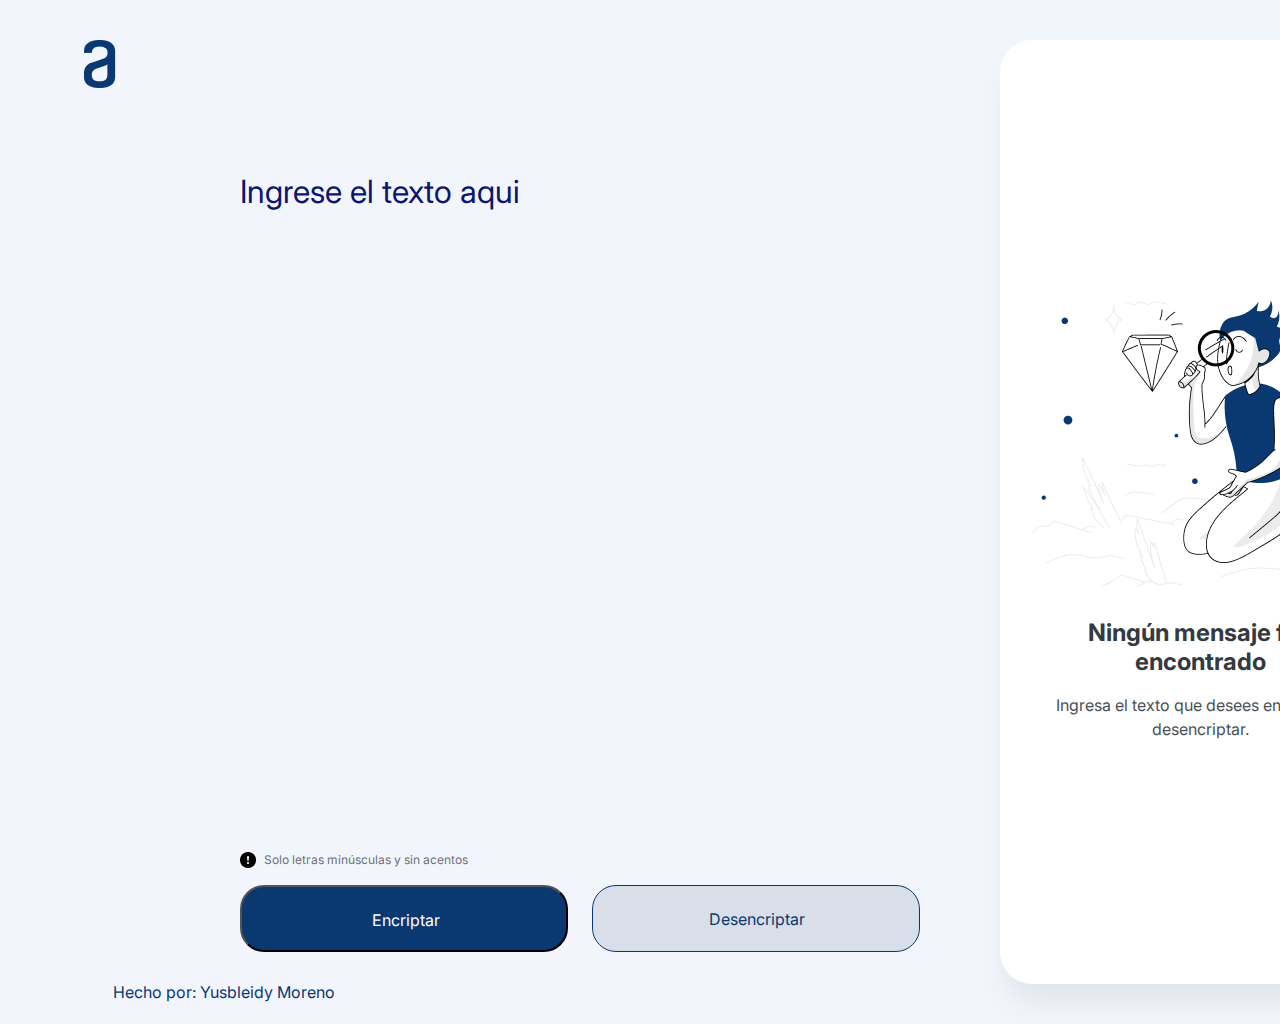
<file: index.html>
<!DOCTYPE html>
<html>
    <head>
        <meta charset="UTF-8">
        <meta http-equiv="X-UA-Compatible" content="IE=edge">
        <meta name="viewport" content="width=device-width, initial-scale=1.0"> 
        <link rel="stylesheet" href="reset.css">
        <link rel="stylesheet" href="style.css">
        <link href="https://fonts.googleapis.com/css2?family=Inter:wght@500&display=swap" rel="stylesheet">
    </head>
    <body>
        <header>
            <h1><img src="Imagenes/Logo.png" class="Logo"></h1> 
        </header>
        <main>
            <section>
                <nav>
                    <a href="desktop-2.html"> 
                        <p class="texto">Ingrese el texto aqui</p>
                    </a>
                </nav>  
                        <ul class="frame3">
                            <button class="button1" type="button" id="button-encriptar"><em>Encriptar</em></button>
                            <button class="button2" type="button" id="button-desencriptar"><em>Desencriptar</em></button>
                        </ul> 
            </section>

            <section class="frame1">
                <img src="Imagenes/exclamacion.png" class="exclamacion">
                <p class="mensaje">Solo letras minúsculas y sin acentos</p>
            </section>

            <section>
                <ul>
                    <div class="rectangulo">
                        <rect x="0" y="24"/>
                    </div>
                    <div class="imagen"><img  src="Imagenes/Muñeco.png" ></div>
                    <div class="frame5">
                        <p class="mensaje1">Ningún mensaje fue encontrado</p>
                        <p class="mensaje2">Ingresa el texto que desees encriptar o desencriptar.</p>
                    </div> 
                </ul>
            </section>
        </main> 
        <script src="script.js"></script>

        <footer>
            <p class="pie">Hecho por: Yusbleidy Moreno </p>
        </footer>
 
    </body>
   
</html>
</file>
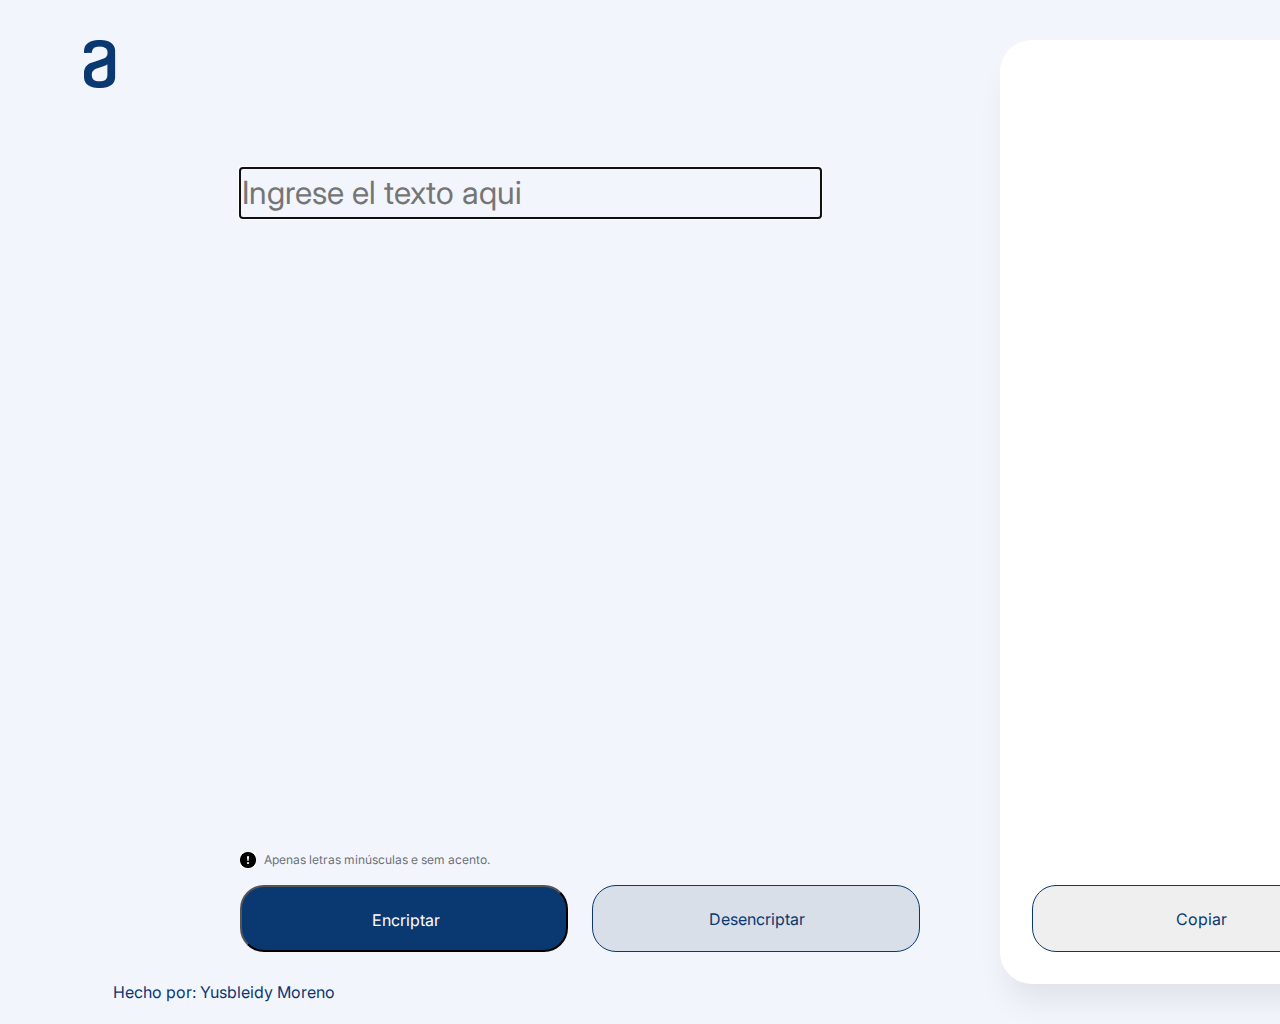
<file: desktop-2.html>
<!DOCTYPE html>
<html>
    <head> 
        <meta charset="UTF-8">
        <meta http-equiv="X-UA-Compatible" content="IE=edge">
        <meta name="viewport" content="width=device-width"> 
        <link rel="stylesheet" href="reset.css">
        <link rel="stylesheet" href="style.css">
        <link href="https://fonts.googleapis.com/css2?family=Inter:wght@500&display=swap" rel="stylesheet">
    </head>
    <body>
        <header>
            <h1 class="frame6"><img src="Imagenes/Logo.png" class="Logo2"></h1> 
        </header>
        <main>
            <section class="frame1">
                <img src="Imagenes/exclamacion.png" class="exclamacion">
                <p class="mensaje">Apenas letras minúsculas e sem acento.</p>
            </section>
            <section>  
                <input class="texto" type="text" name="texto-ingresado" id="texto-ingresado" placeholder="Ingrese el texto aqui"></input> 
                <ul class="frame3">
                    <button class="button1" type="button" id="button-encriptar"><em>Encriptar</em></button>
                    <button class="button2" type="button" id="desencriptar-texto"><em>Desencriptar</em></button>
                </ul>
            </section>
            <section>
                <ul>
                    <div class="rectangulo">
                        <rect x="0" y="24"/>
                    </div>
                    <textarea class="text-salida" type="text"  id="#msg"></textarea>
                    <button class="button3" type="button" id="button-copiar"><em>Copiar</em></button>
                   
                </ul>
            </section>
        </main> 
        <script src="script.js"></script>
        <footer>
            <p class="pie">Hecho por: Yusbleidy Moreno </p>
        </footer>
    </body>
   
</html>
</file>
<file: style.css>
body{
    /* Encriptador - 1 Desktop */
    position: relative;
    width: 1440px;
    height: 1024px;
    border-radius: 0px; 
    /* Light blue/light-blue-100 */
    background: #F3F5FC;
}
.Logo{
    /* Logo */
    /* Auto layout */
    display: flex;
    flex-direction: column;
    align-items: flex-start;
    padding: 0px;
    gap: 40px;
    position: absolute;
    width: 120px;
    height: 48px;
    left: 40px;
    top: 40px;
    }

.frame3{
    /* Frame 3 */
    /* Auto layout */
    display: flex;
    flex-direction: row;
    align-items: flex-start;
    padding: 0px;
    gap: 24px;
    position: absolute;
    width: 680px;
    height: 67px;
    left: 240px;
    top: 885px;
}
.texto{
    /* Ingrese el texto aqui */
    position: absolute;
    width: 577px;
    height: 48px;
    left: 240px;
    top: 168px;
    font-family: 'Inter';
    font-style: normal;
    font-weight: 400;
    font-size: 32px;
    line-height: 150%;
    /* identical to box height, or 48px */
    /* Dark blue/dark-blue-300 */
    color: #0a1471;
    background: #F3F5FC;
    border-style: none;
    
}
.button1{
    /* Button */
    /* Auto layout */
    display: flex;
    flex-direction: row;
    align-items: flex-start;
    padding: 24px;
    gap: 8px;
    width: 328px;
    height: 67px;
    left: 352px;
    /* Dark blue/dark-blue-300 */
    background: #0A3871;
    border-radius: 24px;
    /* Inside auto layout */
    flex: none;
    order: 0;
    flex-grow: 0;
}
.button1 em{
    width: 280px;
    height: 19px;
    top: 24px;
    left: 24px;
    font-family: 'Inter';
    font-style: normal;
    font-weight: 400;
    font-size: 16px;
    line-height: 19px;
    text-align: center;
    /* White */
    color: #FFFFFF;
    /* Inside auto layout */
    flex: none;
    order: 0;
    flex-grow: 1;
}
.button1:hover{
    background: rgb(0, 30, 255);
    transform: scale(1.1);
}
.button2{
    /* Button */
    box-sizing: border-box;
    /* Auto layout */
    display: flex;
    flex-direction: row;
    align-items: flex-start;
    padding: 24px;
    gap: 8px;
    width: 328px;
    height: 67px;
    /* Light gray */
    background: #D8DFE8;
    /* Dark blue/dark-blue-300 */
    border: 1px solid #0A3871;
    border-radius: 24px;
    /* Inside auto layout */
    flex: none;
    order: 1;
    flex-grow: 0;
}
.button2 em{
    /* Button */
    width: 280px;
    height: 19px;
    top: 24px;
    left: 24px;
    font-family: 'Inter';
    font-style: normal;
    font-weight: 400;
    font-size: 16px;
    line-height: 19px;
    text-align: center;
    /* Dark blue/dark-blue-300 */
    color: #0A3871;
    /* Inside auto layout */
    flex: none;
    order: 0;
    flex-grow: 1;
}    
.button2:hover{
    background: rgba(202, 228, 232, 0.524);
    transform: scale(1.1);
}
.frame1{
    /* Frame 1 */
    /* Auto layout */
    display: flex;
    flex-direction: row;
    align-items: center;
    padding: 0px;
    gap: 8px;
    position: absolute;
    width: 229px;
    height: 18px;
    left: 240px;
    top: 851px;
}
.exclamacion{
    /* bi:exclamation-circle-fill */
    width: 16px;
    height: 16px;
    /* Inside auto layout */
    flex: none;
    order: 0;
    flex-grow: 0;
}
.mensaje{
    /* Solo letras minúsculas y sin acentos */
    width: 300px;
    height: 18px;
    font-family: 'Inter';
    font-style: normal;
    font-weight: 400;
    font-size: 12px;
    line-height: 150%;
    /* identical to box height, or 18px */
    /* Gray/gray-400 */
    color: #495057;
    opacity: 0.8;
    /* Inside auto layout */
    flex: none;
    order: 1;
    flex-grow: 0;
    }
.imagen{
    /* Muñeco */
    position: absolute;
    width: 336px;
    height: 304px;
    left: 1032px;
    top: 283px;
}
.frame5 {
    /* Frame 5 */
    /* Auto layout */
    display: flex;
    flex-direction: column;
    align-items: flex-start;
    padding: 0px;
    gap: 16px;
    position: absolute;
    width: 336px;
    height: 122px;
    left: 1032px;
    top: 619px;
}
.mensaje1{
    /* Ningún mensaje fue encontrado */
    width: 336px;
    height: 58px;
    font-family: 'Inter';
    font-style: normal;
    font-weight: 700;
    font-size: 24px;
    line-height: 120%;
    /* or 29px */
    text-align: center;
    /* Gray/gray-500 */
    color: #343A40;
    /* Inside auto layout */
    flex: none;
    order: 0;
    align-self: stretch;
    flex-grow: 0;
}
.mensaje2{
    /* Ingresa el texto que desees encriptar o desencriptar. */
    width: 336px;
    height: 48px;
    font-family: 'Inter';
    font-style: normal;
    font-weight: 400;
    font-size: 16px;
    line-height: 150%;
    /* or 24px */
    text-align: center;
    /* Gray/gray-400 */
    color: #495057;
    /* Inside auto layout */
    flex: none;
    order: 1;
    align-self: stretch;
    flex-grow: 0;
}
.rectangulo {
    /* Rectangle 1 */
    position: absolute;
    width: 400px;
    height: 944px;
    left: 1000px;
    top: 40px;
    /* White */
    background: #FFFFFF;
    /* shadow */
    box-shadow: 0px 24px 32px -8px rgba(0, 0, 0, 0.08);
    border-radius: 32px;
}
.pie{
    position: absolute;
    width: 400px;
    height: 19px;
    top: 980px;
    left: 24px;
    font-family: 'Inter';
    font-style: normal;
    font-weight: 400;
    font-size: 16px;
    line-height: 150%;
    /* or 29px */
    text-align: center;
    /* Gray/gray-500 */
    color: #0A3871;
    /* Inside auto layout */
    flex: none;
    order: 0;
    align-self: stretch;
    flex-grow: 0;
}
 /* Estilo para desktop-2 */
.frame6{
    /* Frame 6 */
    /* Auto layout */
    display: flex;
    flex-direction: column;
    align-items: flex-start;
    padding: 0px;
    gap: 40px;
    position: absolute;
    width: 120px;
    height: 48px;
    left: 40px;
    top: 40px;
}
.Logo2{
    /* Logo */
    width: 120px;
    height: 48px;
    /* Inside auto layout */
    flex: none;
    order: 0;
    flex-grow: 0;
}
.text-salida{
    position: absolute;
    width: 336px;
    height: 781px;
    left: 1032px;
    top: 72px;
    font-family: 'Inter';
    font-style: normal;
    font-weight: 400;
    font-size: 24px;
    line-height: 150%;
    /* or 36px */
    /* Gray/gray-400 */
    color: #495057;
    text-align: justify;
    border-style: none;
}
.button3{
    /* Button */
    box-sizing: border-box;
    /* Auto layout */
    display: flex;
    flex-direction: row;
    align-items: flex-start;
    padding: 24px;
    gap: 8px;
    position: absolute;
    width: 336px;
    height: 67px;
    left: 1032px;
    top: 885px;
    /* Dark blue/dark-blue-300 */
    border: 1px solid #0A3871;
    border-radius: 24px;
}
.button3 em{
    /* Button */
    width: 288px;
    height: 19px;
    font-family: 'Inter';
    font-style: normal;
    font-weight: 400;
    font-size: 16px;
    line-height: 19px;
    text-align: center;
    /* Dark blue/dark-blue-300 */
    color: #0A3871;
    /* Inside auto layout */
    flex: none;
    order: 0;
    flex-grow: 1;
}
.button3:hover{
    background: rgba(202, 228, 232, 0.524);
    transform: scale(1.1);
}
@media screen and (max-width:500px){
    body{
        width: 500px;
        height: 1000px;
    }
    .texto{
        /* Ingrese el texto aqui */
        position: absolute;
        width: 343px;
        height: 48px;
        left: 100px;
        top: 152px;
        font-family: 'Inter';
        font-style: normal;
        font-weight: 400;
        font-size: 32px;
        line-height: 150%;
        /* identical to box height, or 48px */
        /* Dark blue/dark-blue-300 */
        color: #0A3871;
    }
    .frame5 {
        /* Frame 5 */
       /* Auto layout */     
        padding: 32px;
        gap: 32px;
        width: 327px;
        height: 250px;
        left: 60px;
        top: 707px;
        /* White */
        background: #FFFFFF;
        box-shadow: 0px 24px 32px -8px rgba(0, 0, 0, 0.08);
        border-radius: 32px;
    }
    .exclamacion{
        position: relative;
        left: 16px;
    }
    .mensaje{
        position: relative;
        left: 16px;
    }
    .mensaje1{
        /* Ningún mensaje fue encontrado */
        width: 263px;
        height: 58px;
        font-size: 24px;
        padding: 32px;
        /* Gray/gray-500 */
        color: #343A40;;
    }
    .mensaje2{
        /* Ingresa el texto que desees encriptar o desencriptar. */
        width: 263px;
        height: 48px;  
        top: 800px;
        left: 16px;
    }
    .rectangulo {
        /* Rectangle 1 */
        position: absoluta;
        gap: 32px;
        width: 327px;
        height: 250px;
        left: 60px;
        top: 707px;
        padding: 32px;
    }     
    .frame1{
        /* Frame 1 */
        left: 80px;
        top: 451px;
    }
    .mensaje{
        width: 280px;
    
    }
    .frame3{
        /* Frame 3 */
        /* Auto layout */
        flex-direction: column;
        width: 343px;
        height: 158px;
        left: 80px;
        top: 485px;
    }
    .button1{
        left: 80px;
    }
    .button2{
        left: 80px;
    }
    .Logo2{
        position: absolute;
        left: 16px;
        top: 23.97px;
    }
    .text-salida{
        width: 279px;
        height: 186px;  
        left: 60px;
        top: 707px;
        text-align: center;
    }
    .button3{
        position: absolute;
        width: 279px;
        height: 67px; 
        padding: 24px;
        gap: 8px;
        left: 80px;
        top: 940px;
    }
    .button3 em{
        /* Button */
        width: 240px;
        height: 2px;
    }
    .pie{
        top: 1040px;
}
}
</file>
